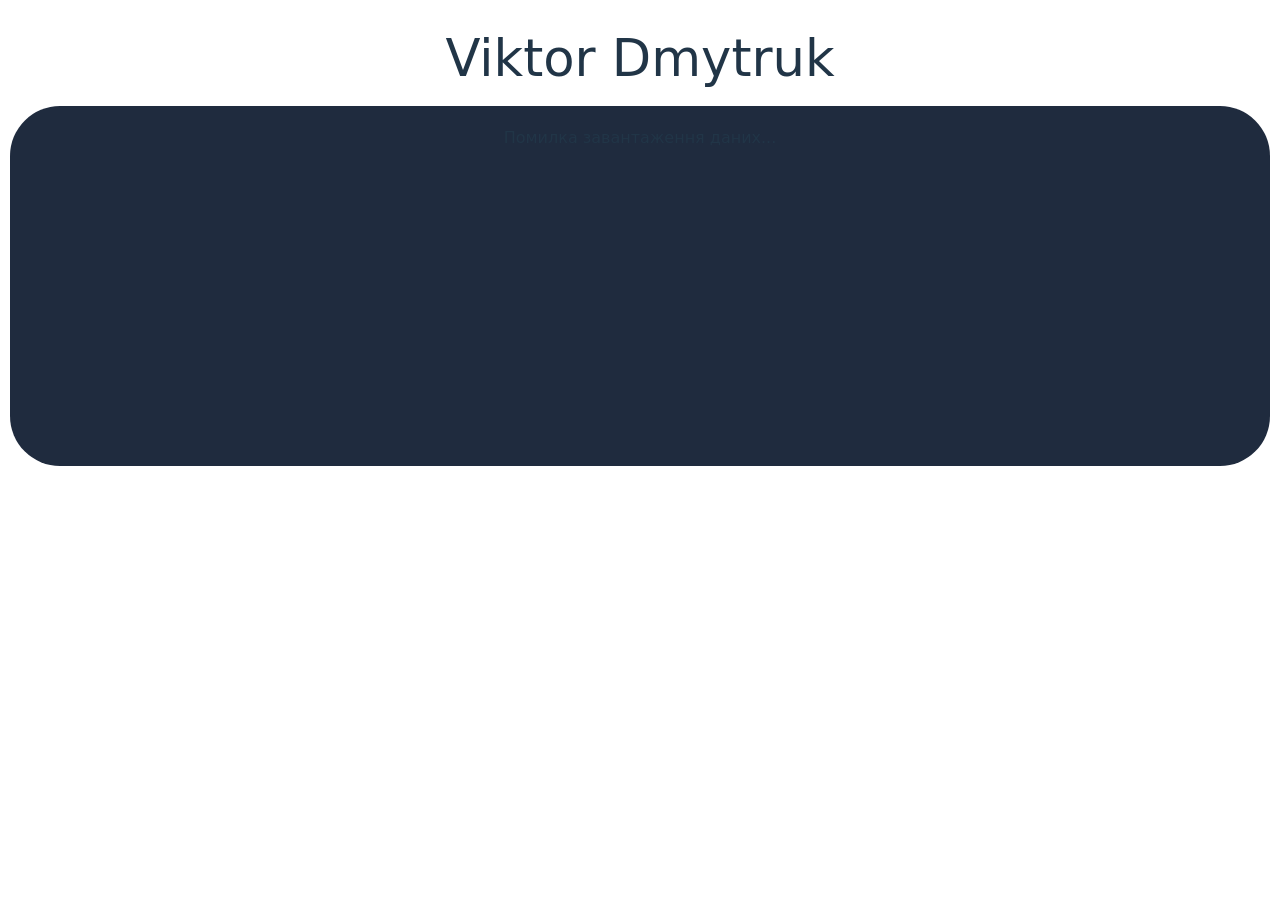
<file: index.html>
<!doctype html>
<html lang="en">
<head>
    <meta charset="UTF-8"/>
    <link rel="icon" type="image/svg+xml" href="/vite.svg"/>
    <meta name="viewport" content="width=device-width, initial-scale=1.0"/>
    <title>Vite App</title>
    <link rel="stylesheet" href="global.css">
</head>
<body>
    <div id="app">
        <h1 class="title">Viktor Dmytruk</h1>
        <div class="products"></div>
    </div>
    <script type="text/javascript" src="main.js"></script>
</body>
</html>
</file>
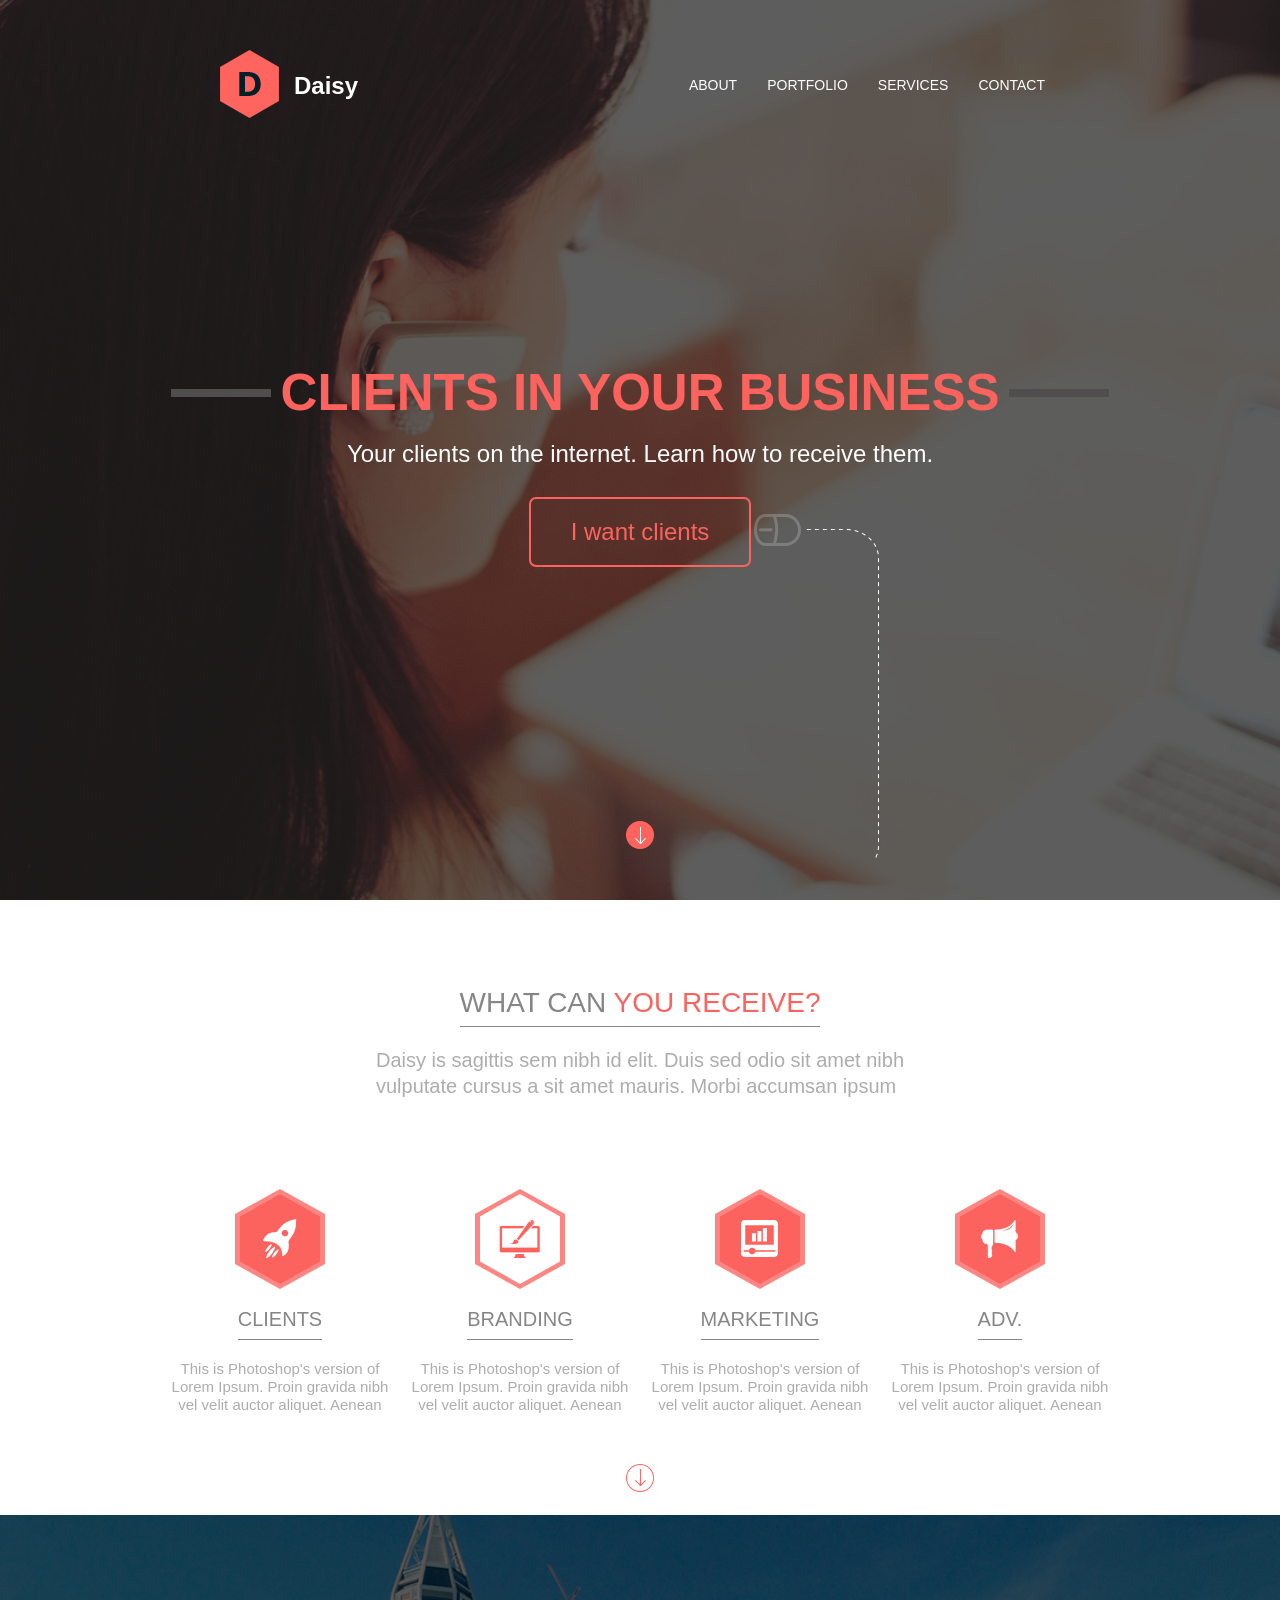
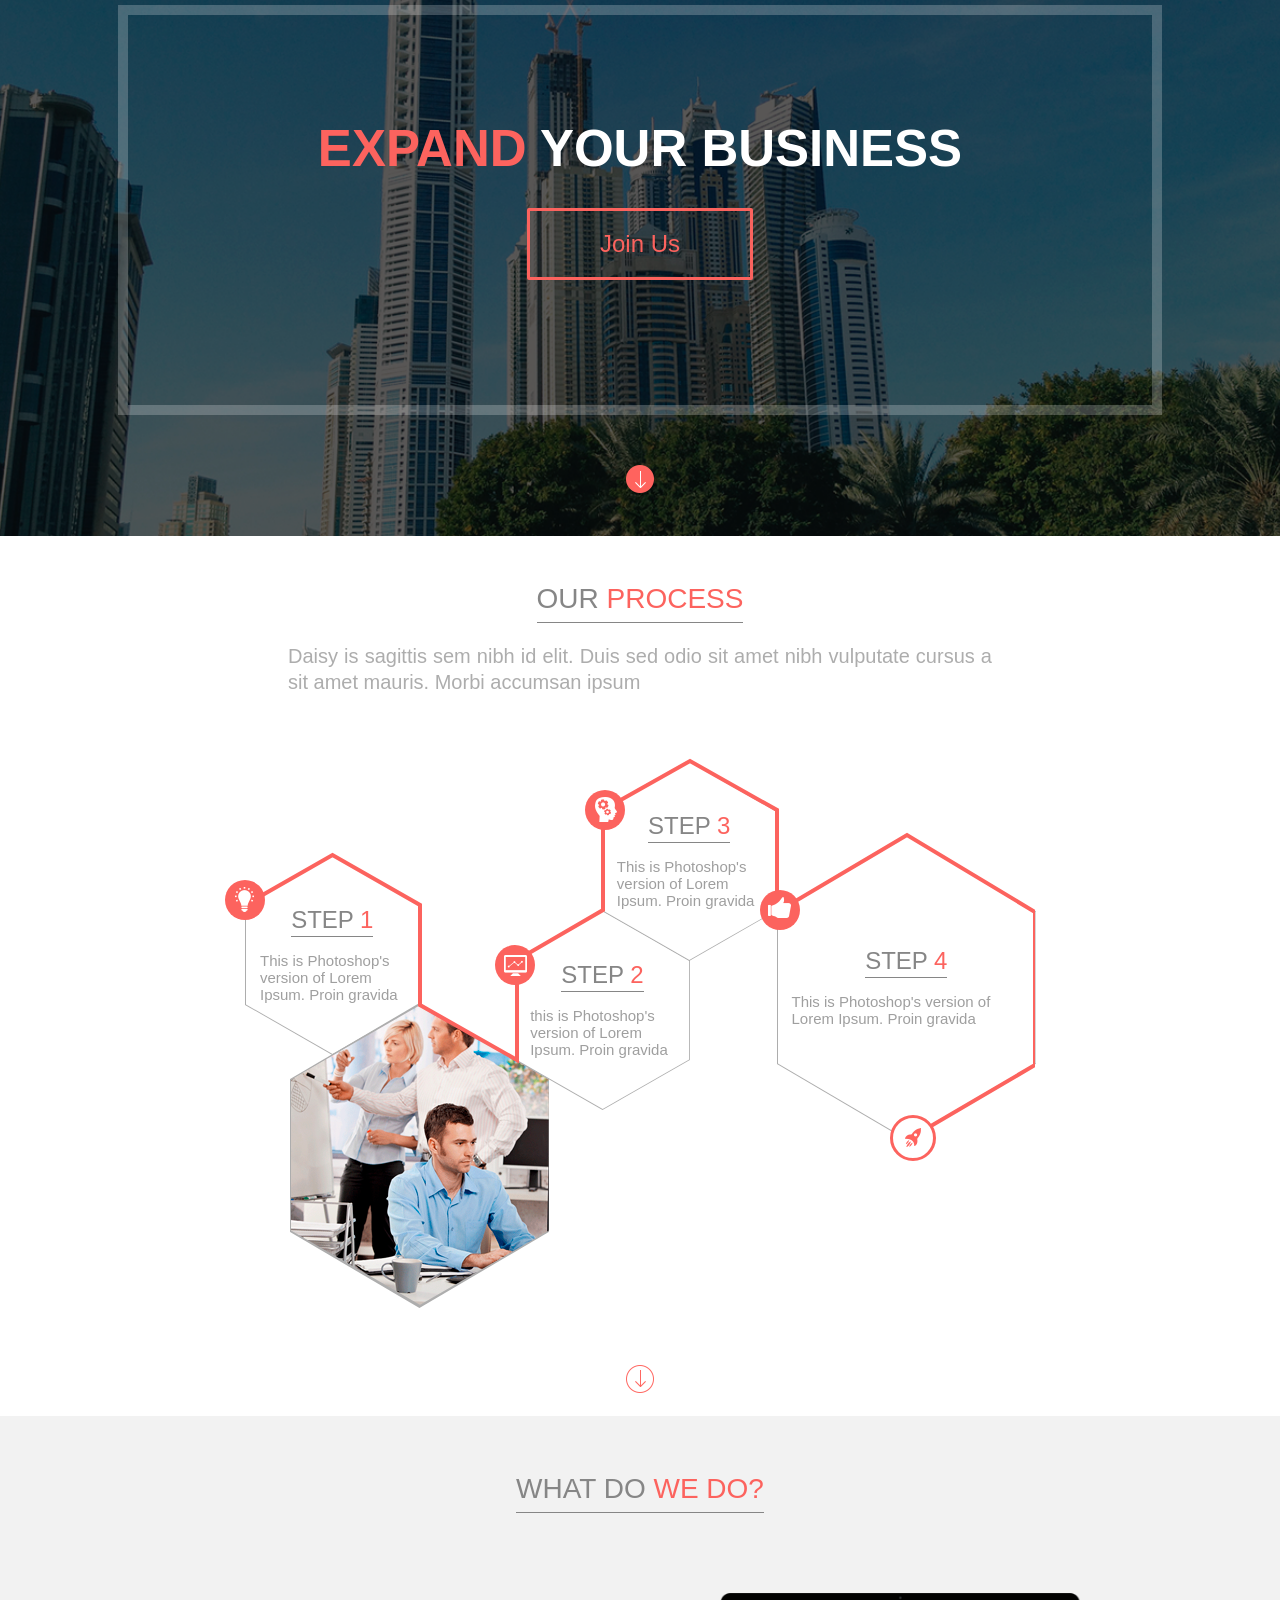
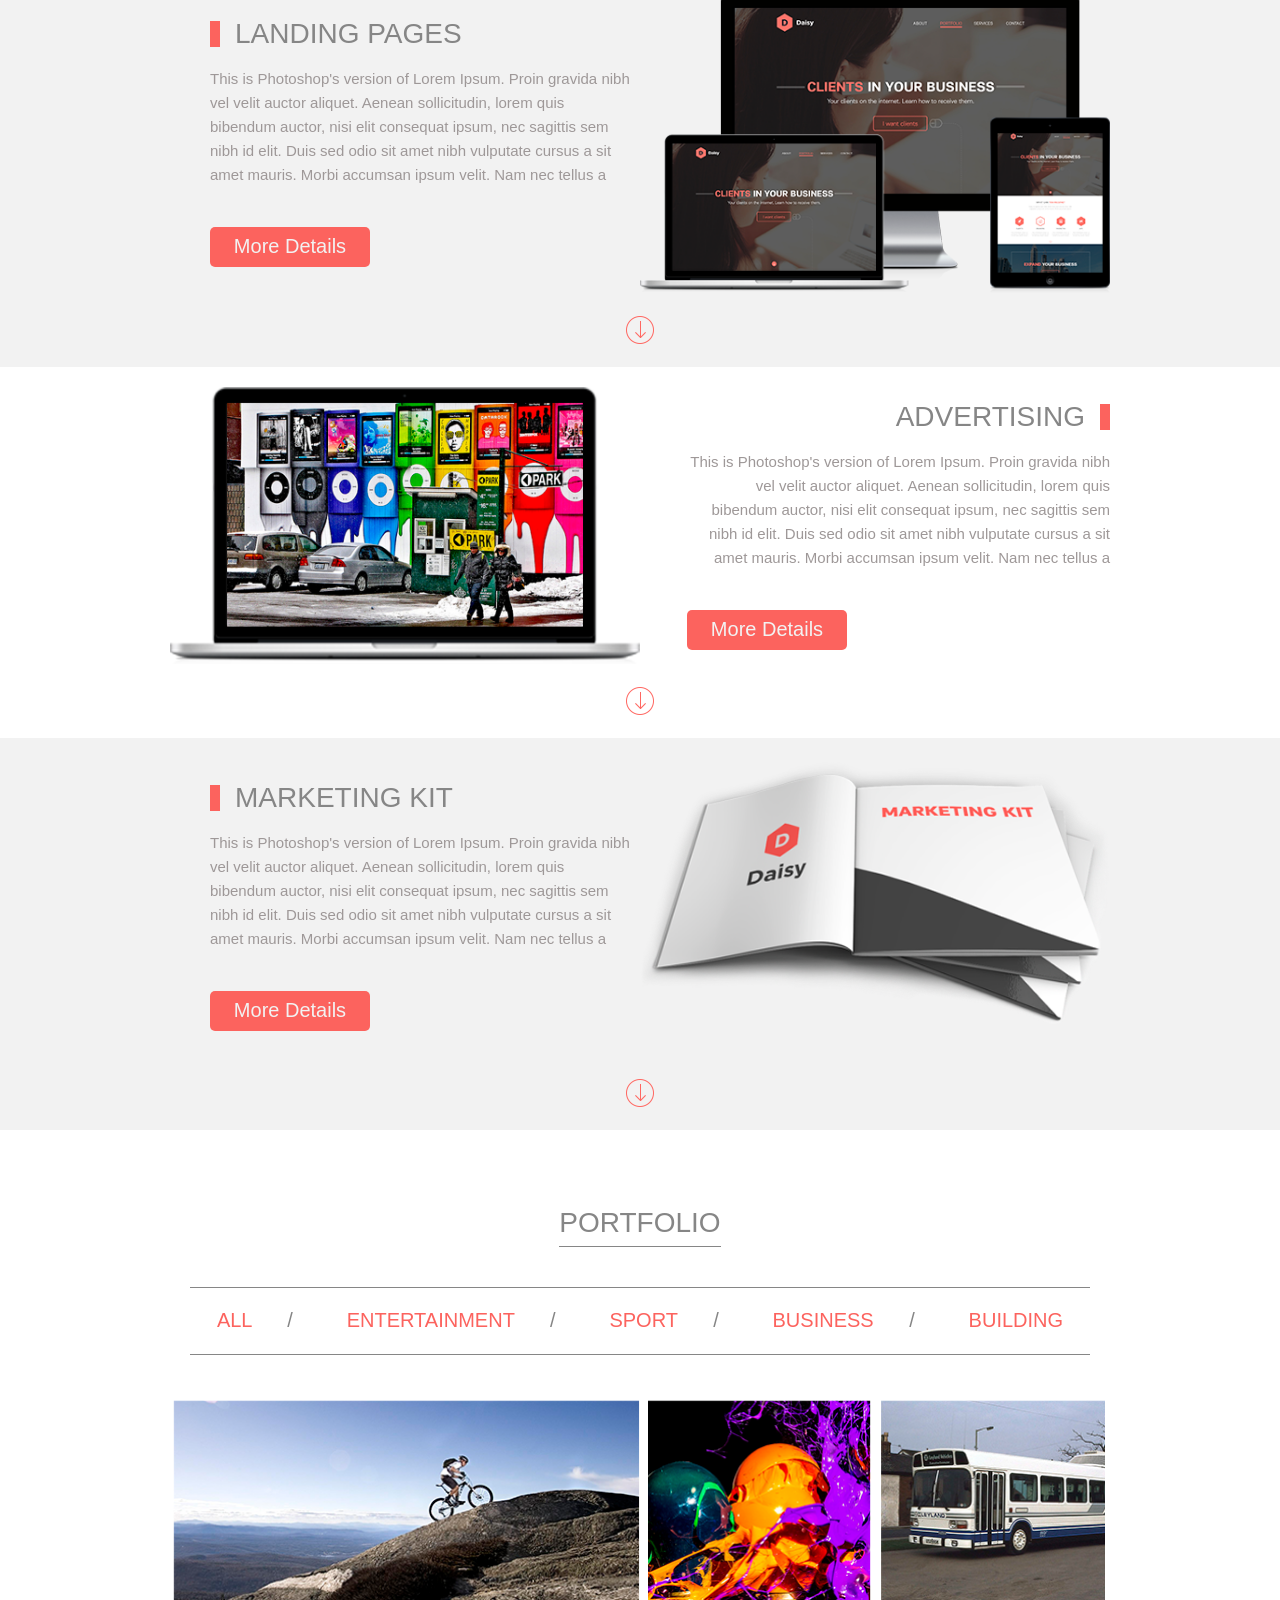
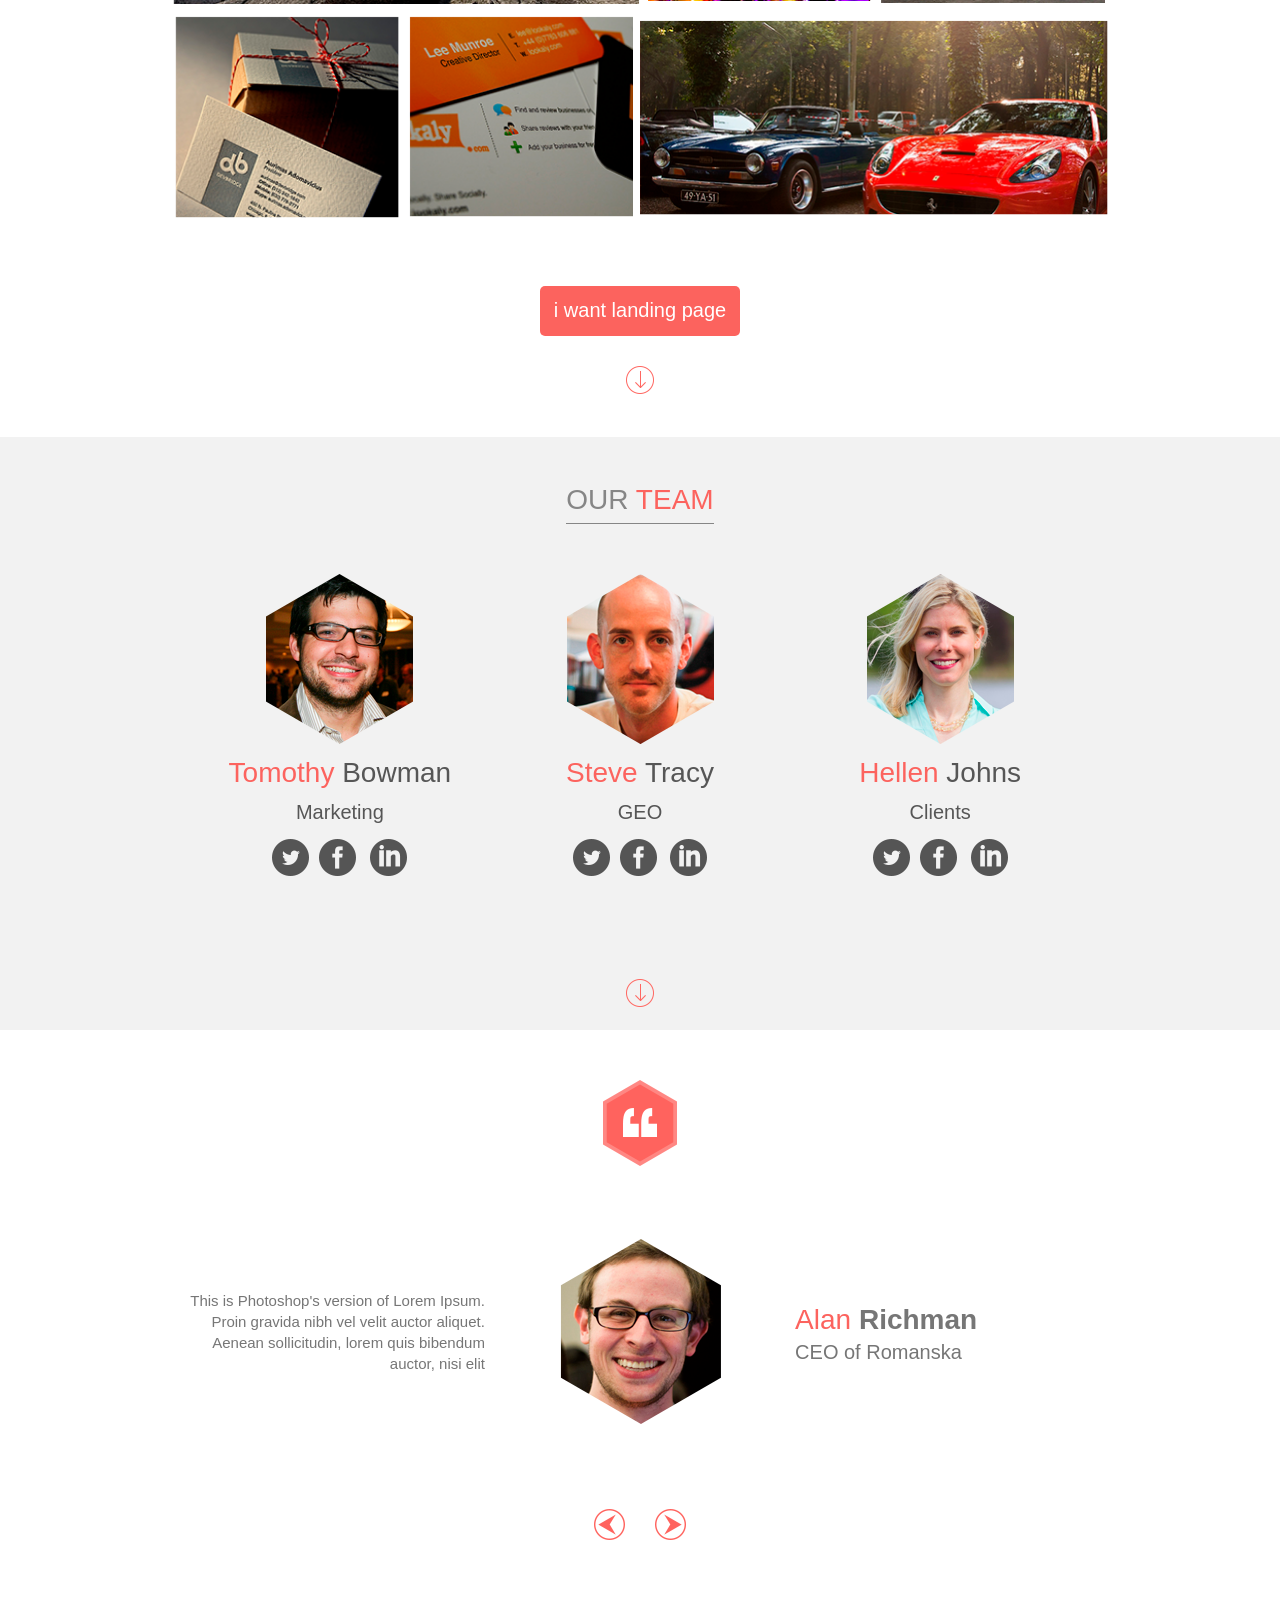
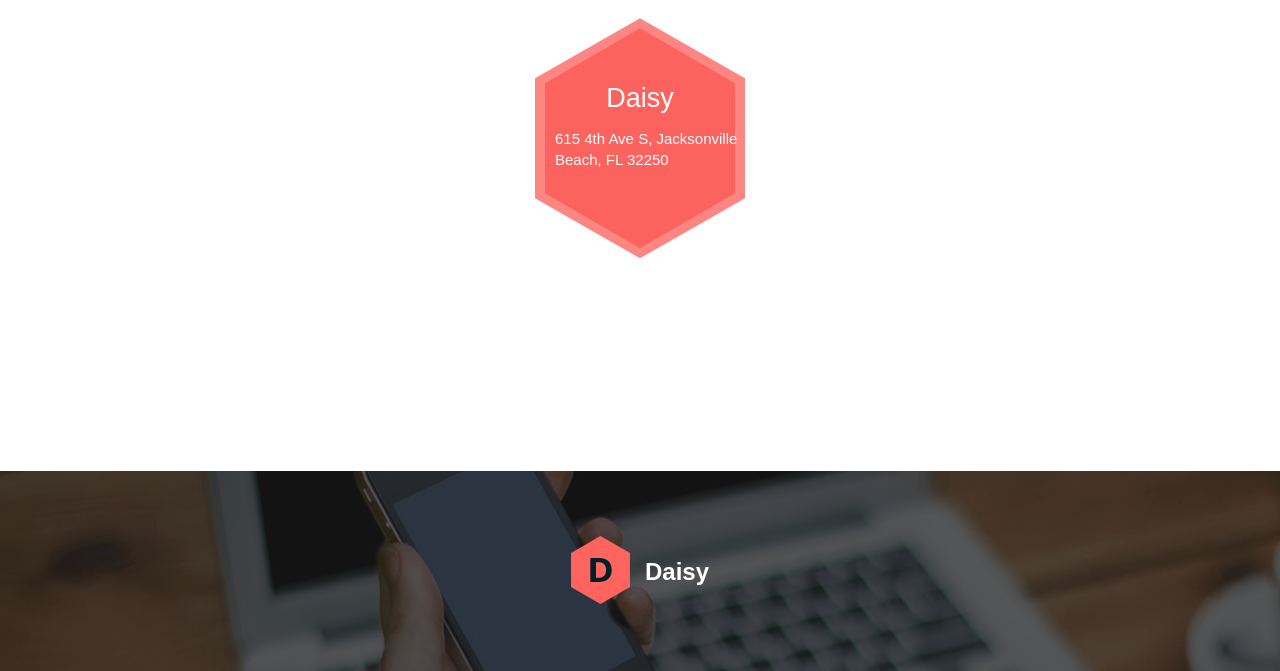
<file: daizy_kkr/index_kkr.html>
<!DOCTYPE html>
<html>

<head>
  <title>Daisy</title>
  <link rel="stylesheet" href="css/style.css">
  <meta charset="UTF-8">
  <meta name="viewport" content="width=device-width, initial-scale=1.0">
  <link rel="shortcut icon" href="img/logo3.png" type="image/x-icon">
</head>

<body>
  <div class="header">
    <div class="header__content">
      <div class="header__menu">
        <div class="header__logo"> <a href="#index.html"> <img src="img/logo3.png" alt=""></a>
          <p>Daisy</p>
        </div>
        <div class="header__nav">
          <ul>
            <li> <a href="#process">about</a></li>
            <li> <a href="#portfolio">portfolio</a></li>
            <li> <a href="#do">services</a></li>
            <li><a href="#map">contact</a></li>
          </ul>
        </div>
      </div>
      <div class="header__head">
        <div class="header__title">
          <h1>clients in your business</h1>
        </div>
        <div class="header__subtitle">
          <h2>Your clients on the internet. Learn how to receive them.</h2>
        </div>
        <div class="header__button">
          <a href="#expand">I want clients</a>
          <div class="mouse">
            <img src="img/Forma1.png" alt="">
            <img src="img/mouse_tail.png" alt="">
          </div>
        </div>
      </div>
    </div>
    <div class="header__slider slider1"><a href="#what"><img src="img/slider.png" alt=""></a></div>
  </div>
  <div class="what" id="what">
    <div class="what__content">
      <div class="what__header head">
        <div class="what__title">
          <p>What can <span>you receive?</span></p>
        </div>
        <div class="what__subtitle">
          <p>
            Daisy is sagittis sem nibh id elit. Duis sed odio
            sit amet nibh vulputate cursus a sit amet mauris. Morbi accumsan ipsum

          </p>
        </div>
      </div>
      <div class="what__body">
        <div class="what__info"> <a href="">
            <div class="six"> <img src="img/Forma3.png" alt=""></div>
          </a>
          <p>clients</p><span>This is Photoshop's version of Lorem Ipsum. Proin gravida nibh vel velit auctor aliquet.
            Aenean </span>
        </div>
        <div class="what__info"> <a href="">
            <div class="seven"><img src="img/Forma4.png" alt=""></div>
          </a>
          <p>branding</p><span>This is Photoshop's version of Lorem Ipsum. Proin gravida nibh vel velit auctor aliquet.
            Aenean </span>
        </div>
        <div class="what__info"> <a href="">
            <div class="six"><img src="img/Forma.png" alt=""></div>
          </a>
          <p>marketing</p><span>This is Photoshop's version of Lorem Ipsum. Proin gravida nibh vel velit auctor aliquet.
            Aenean </span>
        </div>
        <div class="what__info"><a href="">
            <div class="six"><img src="img/Forma2.png" alt=""></div>
          </a>
          <p>adv.</p><span>This is Photoshop's version of Lorem Ipsum. Proin gravida nibh vel velit auctor aliquet.
            Aenean </span>
        </div>
      </div>
      <div class="what__slider slider2"><a href="#expand"><img src="img/slider2.png" alt=""></a></div>
    </div>
  </div>
  <div class="expand" id="expand">
    <div class="expand__body">
      <div class="expand__box">
        <div class="expand__header">
          <p>expand <span>your business</span></p>
          <div class="expand__button"> <a href="">Join Us</a></div>
        </div>
      </div>
      <div class="expand__slider slider1"><a href="#process"><img src="img/slider.png " alt=""></a></div>
    </div>
  </div>
  <div class="process" id="process">
    <div class="process__content">
      <div class="process__header">
        <div class="what__title">
          <p>our <span>process</span></p>
        </div>
        <div class="what__subtitle">
          <p>
            Daisy is sagittis sem nibh id elit. Duis sed odio
            sit amet nibh vulputate cursus a sit amet mauris. Morbi accumsan ipsum
          </p>
        </div>
      </div>
      <div class="process__body">
        <div class="process__hexagons">
          <div class="process__hexagon1 hexagon">
            <h2>step <span>1</span></h2>
            <p>This is Photoshop's version of Lorem Ipsum. Proin gravida </p>
          </div>
          <div class="process__hexagon2 hexagon"></div>
          <div class="process__hexagon3 hexagon">
            <h2>step <span>2</span></h2>
            <p>this is Photoshop's version of Lorem Ipsum. Proin gravida </p>
          </div>
          <div class="process__hexagon4 hexagon">
            <h2>step <span>3</span></h2>
            <p>This is Photoshop's version of Lorem Ipsum. Proin gravida </p>
          </div>
          <div class="process__hexagon5 hexagon">
            <h2>step <span>4</span></h2>
            <p>
              This is Photoshop's version of Lorem Ipsum. Proin gravida

            </p>
          </div>
        </div>
        <div class="process__line">
          <svg>
            <polyline
              points="0,150 87.5,100 175,150 175,250 272,305 272,205 358,155 358,55 445,6 532,55 532,157 662,80 790,157 790,310 662,385">
            </polyline>
          </svg>
        </div>
        <div class="process__img1"> <a href=""> <img src="img/Forma5.png" alt=""></a></div>
        <div class="process__img2"> <a href=""> <img src="img/Forma6.png" alt=""></a></div>
        <div class="process__img3"> <a href=""> <img src="img/Forma7.png" alt=""></a></div>
        <div class="process__img4"> <a href=""> <img src="img/Forma8.png" alt=""></a></div>
        <div class="process__img5"> <a href=""> <img src="img/Forma9.png" alt=""></a></div>
      </div>
    </div>
    <div class="process__slider slider2"><a href="#do"><img src="img/slider2.png" alt=""></a></div>
  </div>
  <div class="do" id="do">
    <div class="do__content">
      <div class="do__slideone">
        <div class="do__header">
          <div class="what__title">
            <p>What do <span>we do? </span></p>
          </div>
        </div>
        <div class="do__body">
          <div class="do__info">
            <p>landing pages</p><span>
              This is Photoshop's version of Lorem Ipsum. Proin gravida nibh vel velit
              auctor aliquet. Aenean sollicitudin, lorem quis bibendum auctor, nisi elit
              consequat ipsum, nec sagittis sem nibh id elit. Duis sed odio sit amet nibh
              vulputate cursus
              a sit amet mauris. Morbi accumsan ipsum velit. Nam nec tellus a </span>
            <div class="do__button"> <a href=""> More Details</a></div>
          </div>
          <div class="do__img"> <img src="img/LargeDevice.png" alt=""></div>
        </div>
        <div class="what__slider slider2"><a href="#do__slidetwo"><img src="img/slider2.png" alt=""></a></div>
      </div>
      <div class="do__slidetwo" id="do__slidetwo">
        <div class="do__body">
          <div class="do__img"><img src="img/Large Devices.png" alt=""></div>
          <div class="do__info">
            <p>advertising</p><span>
              This is Photoshop's version of Lorem Ipsum. Proin gravida nibh vel velit
              auctor aliquet. Aenean sollicitudin, lorem quis bibendum auctor, nisi elit
              consequat ipsum, nec sagittis sem nibh id elit. Duis sed odio sit amet nibh
              vulputate cursus
              a sit amet mauris. Morbi accumsan ipsum velit. Nam nec tellus a </span>
            <div class="do__button"> <a href="">More Details</a></div>
          </div>
        </div>
        <div class="what__slider slider2"><a href="#do__slidethree"><img src="img/slider2.png" alt=""></a></div>
      </div>
      <div class="do__slidethree" id="do__slidethree">
        <div class="do__body">
          <div class="do__info">
            <p>marketing kit</p><span>
              This is Photoshop's version of Lorem Ipsum. Proin gravida nibh vel velit
              auctor aliquet. Aenean sollicitudin, lorem quis bibendum auctor, nisi elit
              consequat ipsum, nec sagittis sem nibh id elit. Duis sed odio sit amet nibh
              vulputate cursus
              a sit amet mauris. Morbi accumsan ipsum velit. Nam nec tellus a </span>
            <div class="do__button"> <a href=""> More Details</a></div>
          </div>
          <div class="do__img"> <img src="img/internal_contentкопия.png" alt=""></div>
        </div>
        <div class="what__slider slider2"><a href="#portfolio"><img src="img/slider2.png" alt=""></a></div>
      </div>
    </div>
  </div>
  <div class="portfolio" id="portfolio">
    <div class="portfolio__body">
      <div class="portfolio__title">
        <h2>portfolio</h2>
      </div>
      <div class="portfolio__menu"> <a href="">all </a><a href="">entertainment </a><a href="">sport </a><a
          href="">business </a><a href="">building</a></div>
      <div class="portfolio__content">
        <div class="portfolio__blocks">
          <div class="portfolio__bigblock"><img src="img/hq-wallpapers_ru_sport_32763_1920x1200.png" alt="">
            <div class="portfolio__blockinfo">
              <p>mountain bikes </p><a href="">+</a>
            </div>
          </div>
          <div class="portfolio__litleblocks">
            <div class="portfolio__litleblock"><img src="img/37ea72c9e05993e56025a9deff6b755f5e970029.png" alt="">
              <div class="portfolio__blockinfo">
                <p>mountain bikes </p><a href="">+</a>
              </div>
            </div>
            <div class="portfolio__litleblock"><img src="img/2747854030_7b301ab11e_z.png" alt="">
              <div class="portfolio__blockinfo">
                <p>mountain bikes </p><a href="">+</a>
              </div>
            </div>
          </div>
        </div>
        <div class="portfolio__blocks">
          <div class="portfolio__litleblocks">
            <div class="portfolio__litleblock"><img src="img/5356504970_a4344fe77d_z.png" alt="">
              <div class="portfolio__blockinfo">
                <p>mountain bikes </p><a href="">+</a>
              </div>
            </div>
            <div class="portfolio__litleblock"><img src="img/3230011162_f362e738bb_z.png" alt="">
              <div class="portfolio__blockinfo">
                <p>mountain bikes </p><a href="">+</a>
              </div>
            </div>
          </div>
          <div class="portfolio__bigblock"><img src="img/497d2a4e0e9c2c242a9d06bd019853f7db0e5fb2.png" alt="">
            <div class="portfolio__blockinfo">
              <p>mountain bikes </p><a href="">+</a>
            </div>
          </div>
        </div>
      </div>
      <div class="portfolio__button"> <a href="">i want landing page </a></div>
    </div>
    <div class="portfolio__slider slider2"><a href="#team"><img src="img/slider2.png" alt=""></a></div>
  </div>
  <div class="team" id="team">
    <div class="team__content">
      <div class="team__header">
        <div class="what__title">
          <p>our<span> team </span></p>
        </div>
      </div>
      <div class="team__body">
        <div class="team__info"> <img src="img/Слой 12.png" alt="">
          <p>Tomothy<span> Bowman</span></p><span>Marketing</span>
          <div class="team__link"> <a href=""><img src="img/Forma 1.png" alt=""></a><a href=""><img
                src="img/Forma 2.png" alt=""></a><a href=""> <img src="img/Forma 3.png" alt=""></a></div>
        </div>
        <div class="team__info"> <img src="img/Слой 11.png" alt="">
          <p>Steve<span> Tracy</span></p><span>GEO</span>
          <div class="team__link"> <a href=""><img src="img/Forma 1.png" alt=""></a><a href=""><img
                src="img/Forma 2.png" alt=""></a><a href=""> <img src="img/Forma 3.png" alt=""></a></div>
        </div>
        <div class="team__info"> <img src="img/Слой 13.png" alt="">
          <p>Hellen<span> Johns</span></p><span>Clients</span>
          <div class="team__link"> <a href=""><img src="img/Forma 1.png" alt=""></a><a href=""><img
                src="img/Forma 2.png" alt=""></a><a href=""> <img src="img/Forma 3.png" alt=""></a></div>
        </div>
      </div>
    </div>
    <div class="portfolio__slider slider2"><a href="#testimonials"><img src="img/slider2.png" alt=""></a></div>
  </div>
  <div class="testimonials" id="testimonials">
    <div class="testimonials__kavuchka"><a> <img src="img/heading.png" alt=""></a></div>
    <div class="testimonials__body">
      <div class="testimonials__text">
        <p>
          This is Photoshop's version of Lorem Ipsum. Proin gravida
          nibh vel velit auctor aliquet.
          Aenean sollicitudin, lorem quis bibendum auctor, nisi elit
        </p>
      </div>
      <div class="testimonials__img"> <img src="img/Слой 14.png" alt=""></div>
      <div class="testimonials__info">
        <p>Alan<span> Richman</span></p><span>CEO of Romanska</span>
      </div>
    </div>
    <div class="testimonials__sliderr"> <a> <img src="img/Фигура 11 копия.png" alt=""></a><a> <img
          src="img/Фигура 11.png" alt=""></a></div>
  </div>
  <div class="map" id="map">
    <div class="map__body">
      <div class="map__hexagon">
        <p>Daisy </p><span>615 4th Ave S, Jacksonville Beach, FL 32250</span>
      </div>
      <div class="map__maps">
        <iframe
          src="https://www.google.com/maps/embed?pb=!1m18!1m12!1m3!1d20980.183424972973!2d24.711917699999997!3d48.9054285!2m3!1f0!2f0!3f0!3m2!1i1024!2i768!4f13.1!3m3!1m2!1s0x4730c146dd31e3d1%3A0xc3ad2929ac452284!2zNDjCsDU0JzM5LjgiTiAyNMKwNDInMTkuNCJF!5e0!3m2!1sru!2sua!4v1613863364439!5m2!1sru!2sua"></iframe>
      </div>
    </div>
  </div>
  <div class="footer">
    <div class="footer__logo"> <a href=""> <img src="img/logo3.png" alt=""></a>
      <p>Daisy</p>
    </div>
  </div>
</body>

</html>
</file>
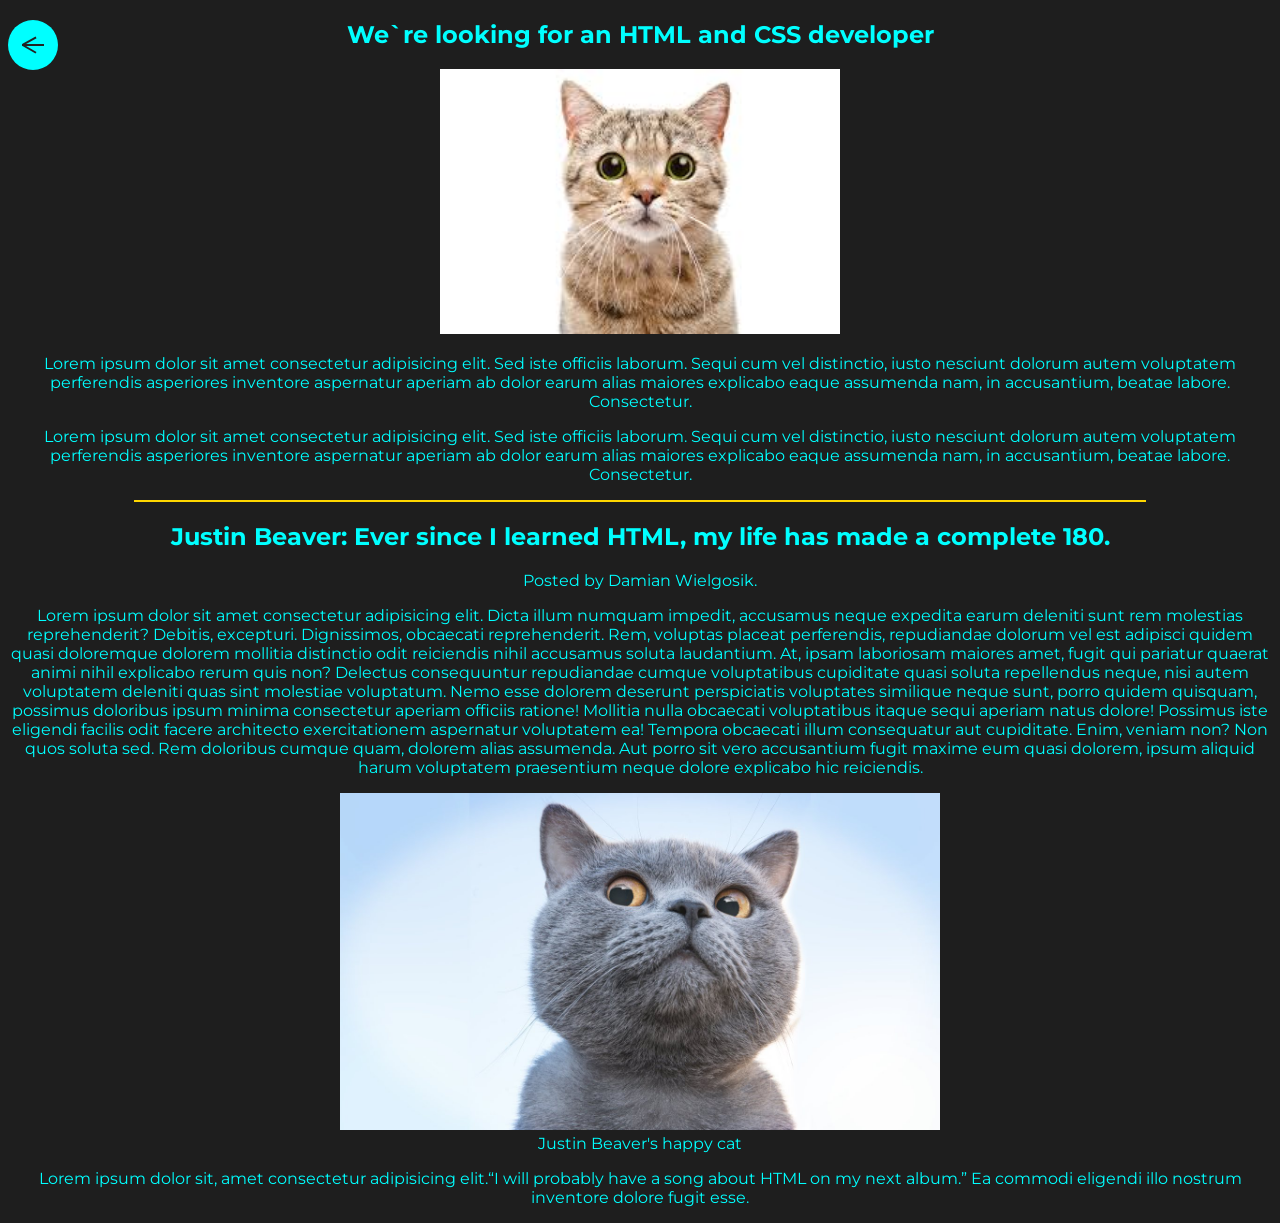
<file: LR_3/LR_3.html>
<!DOCTYPE html>
<html lang="en">

<head>
	<meta charset="UTF-8">
	<meta http-equiv="X-UA-Compatible" content="IE=edge">
	<link href="https://fonts.googleapis.com/css2?family=Montserrat:wght@500&display=swap" rel="stylesheet">
	<meta name="viewport" content="width=device-width, initial-scale=1.0">
	<link rel="stylesheet" href="css/LR_3.css">
	<title>Justin Beaver fascinated by HTML</title>
</head>

<body>
	<div class="btn">
		<a href="../index.html" class="back-btn">
			<span></span></a>
	</div>
	<article>
		<h1>We`re looking for an HTML and CSS developer</h1>
		<img src="image/cat.jfif" alt="" width="400px">
		<p>Lorem ipsum dolor sit amet consectetur adipisicing elit. Sed iste officiis laborum. Sequi cum vel distinctio,
			iusto nesciunt dolorum autem voluptatem perferendis asperiores inventore aspernatur aperiam ab dolor earum
			alias maiores explicabo eaque assumenda nam, in accusantium, beatae labore. Consectetur.</p>
		<p>Lorem ipsum dolor sit amet consectetur adipisicing elit. Sed iste officiis laborum. Sequi cum vel distinctio,
			iusto
			nesciunt dolorum autem voluptatem perferendis asperiores inventore aspernatur aperiam ab dolor earum alias
			maiores
			explicabo eaque assumenda nam, in accusantium, beatae labore. Consectetur.</p>

	</article>
	<hr>
	<article>
		<header>
			<h2>Justin Beaver:
				Ever since I learned HTML, my life
				has made a complete 180.</h2>
			<p>Posted by Damian Wielgosik.</p>
		</header>
		<p>Lorem ipsum dolor sit amet consectetur adipisicing elit. Dicta illum numquam impedit, accusamus neque
			expedita earum deleniti sunt rem molestias reprehenderit? Debitis, excepturi. Dignissimos, obcaecati
			reprehenderit. Rem, voluptas placeat perferendis, repudiandae dolorum vel est adipisci quidem quasi
			doloremque dolorem mollitia distinctio odit reiciendis nihil accusamus soluta laudantium. At, ipsam
			laboriosam maiores amet, fugit qui pariatur quaerat animi nihil explicabo rerum quis non? Delectus
			consequuntur repudiandae cumque voluptatibus cupiditate quasi soluta repellendus neque, nisi autem
			voluptatem deleniti quas sint molestiae voluptatum. Nemo esse dolorem deserunt perspiciatis voluptates
			similique neque sunt, porro quidem quisquam, possimus doloribus ipsum minima consectetur aperiam officiis
			ratione! Mollitia nulla obcaecati voluptatibus itaque sequi aperiam natus dolore! Possimus iste eligendi
			facilis odit facere architecto exercitationem aspernatur voluptatem ea! Tempora obcaecati illum consequatur
			aut cupiditate. Enim, veniam non? Non quos soluta sed. Rem doloribus cumque quam, dolorem alias assumenda.
			Aut porro sit vero accusantium fugit maxime eum quasi dolorem, ipsum aliquid harum voluptatem praesentium
			neque dolore explicabo hic reiciendis.</p>
		<figure>
			<img src="image/Catmurzilka.jpg" alt="Justin Beaver's cat is placeat" width="600px">
			<figcaption>Justin Beaver's happy cat</figcaption>
		</figure>
		<p>Lorem ipsum dolor sit, amet consectetur adipisicing elit.<q>I will probably have a song about HTML
				on my next album.</q> Ea commodi eligendi illo nostrum inventore
			dolore fugit esse.</p>
	</article>

</body>

</html>
</file>
<file: global.css>
html {
    box-sizing: border-box;
    font-size: 16px;
}
*, *:before, *:after {
    box-sizing: inherit;
}
body, h1, h2, h3, h4, h5, h6, p, ol, ul {
    margin: 0;
    padding: 0;
    font-weight: normal;
}
ol, ul {
    list-style: none;
}
img {
    max-width: 100%;
    height: auto;
}
:root {
    /*----------vars------------*/
    --primary-100: #1f3a5f;
    --primary-200: #4d648d;
    --bg-100: #0f1c2e;
    --bg-200: #1f2b3e;
    --bg-300: #374357;
    --accent: #3d5a80;
    --text-100: #a3aab6;
    --text-200: #fff;
    /*--------------------------*/
    font-family: Inter, system-ui, Avenir, Helvetica, Arial, sans-serif;
    line-height: 1.5;
    font-weight: 400;
    color: var(--text-200);
    background-color: #0f1c2e;
    font-synthesis: none;
    text-rendering: optimizeLegibility;
    -webkit-font-smoothing: antialiased;
    -moz-osx-font-smoothing: grayscale;
}
body {
    /*margin: 0;
    */
    /*display: flex;
    */
    /*justify-content: center;
    */
    /*min-width: 320px;
    */
    /*min-height: 100vh;
    */
}
#app {
    max-width: 1280px;
    margin: 0 auto;
    padding: 10px;
}
.title {
    font-size: 3.2em;
    line-height: 1.1;
    padding: 20px 10px;
    text-align: center;
}
.hidden {
    display: none;
}
.loader {
    display: none;
    border: 4px solid #f3f3f3;
    /* Світлий колір для лоадера */
    border-top: 4px solid #3498db;
    /* Живий колір для лоадера */
    border-radius: 50%;
    width: 50px;
    height: 50px;
    animation: spin 1s linear infinite;
    /* Анімація обертання */
}
@keyframes spin {
    0% {
        transform: rotate(0deg);
    }
    100% {
        transform: rotate(360deg);
    }
}
a {
    font-weight: 500;
    color: #646cff;
    text-decoration: inherit;
}
a:hover {
    color: #535bf2;
}
.products {
    display: flex;
    justify-content: center;
    background-color: var(--bg-200);
    padding: 20px;
    border-radius: 50px;
    margin: 0 auto;
    min-height: 40vh;
    flex-wrap: wrap;
    gap: 20px;
}
@media screen and (max-width: 1100px) {
    .products {
        border-radius: 20px;
    }
}
@media screen and (max-width: 475px) {
    .products {
        padding: 10px;
    }
}
.product__card {
    position: relative;
    display: flex;
    flex-direction: column;
    padding: 15px;
    max-width: 300px;
    min-height: 400px;
    width: 100%;
    border: 2px solid var(--bg-300);
    border-radius: 15px;
    background-color: var(--bg-100);
    transition: border 0.2s ease-in-out;
}
@media (hover: hover) {
    .product__card:hover {
        border: 2px solid var(--primary-200);
    }
}
.product__card:active {
    border: 2px solid var(--primary-200);
}
.product__like {
    position: absolute;
    top: 10px;
    right: 10px;
    display: flex;
    overflow: hidden;
    justify-content: center;
    align-items: center;
    height: 40px;
    width: 40px;
    border-radius: 10px;
    background-color: var(--primary-100);
    border: 2px solid var(--primary-200);
    transition: background-color, border 0.2s ease-in-out;
}
.product__like:hover {
    background-color: var(--accent);
    border: 2px solid yellow;
}
.product__like svg {
    transition: fill 0.2s ease-in-out;
    fill: white;
}
.product__like.liked {
    background-color: var(--primary-200);
    border: 2px solid yellow;
}
.product__like.liked svg {
    fill: yellow;
}
.product__img {
    height: 260px;
    object-fit: cover;
    object-position: center;
}
.product__title {
    font-size: 20px;
    font-weight: 600;
    margin: 0;
    margin-bottom: 6px;
}
.product__desc {
    margin: 0;
    white-space: nowrap;
    overflow: hidden;
    text-overflow: ellipsis;
    font-size: 16px;
    color: var(--text-100);
}
.product__desc_container {
    position: relative;
    min-height: 70px;
    padding-bottom: 20px;
    margin-bottom: auto;
}
.product__desc.expanded {
    position: absolute;
    top: 0;
    left: 0;
    padding: 10px;
    background-color: var(--bg-200);
    border-radius: 15px;
    border: 1px solid var(--bg-300);
    text-align: left;
    white-space: normal;
}
.product__desc_more {
    display: block;
    width: fit-content;
    margin-left: auto;
    color: var(--text-200);
    font-weight: 500;
    font-family: inherit;
    cursor: pointer;
    transition: border-color 0.25s;
}
.product__desc_more button:hover {
    border-color: #646cff;
}
.product__desc_more button:focus, .product__desc_more button:focus-visible {
    outline: 4px auto -webkit-focus-ring-color;
}
.product__category {
    padding: 8px 15px;
    background-color: var(--bg-200);
    border: 1px solid var(--bg-300);
    border-radius: 20px;
    width: fit-content;
    margin-bottom: 20px;
}
.product__footer {
    display: flex;
    justify-content: space-between;
}
.product__price {
    font-size: 18px;
    font-weight: 600;
}
.product__price_title {
    font-size: 14px;
    color: var(--text-100);
}
.product__add {
    padding: 8px 15px;
    border-radius: 20px;
    background-color: var(--primary-100);
    color: white;
    border: 1px solid var(--primary-200);
    cursor: pointer;
    transition: background-color 0.2s ease-in-out;
    outline: none;
}
@media (hover: hover) {
    .product__add:hover {
        background-color: var(--primary-200);
    }
}
.product__add:active {
    background-color: var(--primary-200);
}
.card {
    padding: 2em;
}
.read-the-docs {
    color: #888;
}
@media (prefers-color-scheme: light) {
    :root {
        color: #213547;
        background-color: #fff;
    }
    a:hover {
        color: #747bff;
    }
    button {
        background-color: #f9f9f9;
    }
}
</file>
<file: daizy_kkr/css/style.css>
@charset "UTF-8";

html {
  scroll-behavior: smooth;
}


.header {
  background: url(../img/17.png) 50% 50%/cover no-repeat;
  width     : 100%;
  height    : 100vh;
  position  : relative;
  top       : 0;
}

.header__content {
  max-width: 940px;
  margin   : 0 auto;
}

.header__menu {
  padding        : 0 50px;
  padding-top    : 50px;
  display        : flex;
  justify-content: space-between;
  align-items    : center;
}

.header__logo {
  outline    : none;
  display    : flex;
  align-items: center;
}

.header__logo p {
  padding-left: 15px;
  font-size   : 24px;
  color       : white;
  font-weight : bold;
  line-height : 0.65;
  text-align  : center;
}

.header__nav ul {
  display: flex;
}

.header__nav ul li {
  padding  : 0 15px;
  font-size: 16px;
}

.header__nav ul li a {
  color         : white;
  text-transform: uppercase;
  line-height   : 2.25;
  padding-bottom: 5px;
}

.header__nav ul li a:hover {
  color        : #fc635e;
  border-bottom: 4px solid #fc635e;
  transition   : 0.2s ease;
}

.header__head {
  width          : 100%;
  height         : 100vh;
  color          : #fff;
  display        : flex;
  justify-content: center;
  align-items    : center;
  flex-direction : column;
  margin-top     : -100px;
}

.header__title {
  padding-bottom: 30px;
}

.header__title h1 {
  position      : relative;
  font-size     : 51px;
  color         : #fc635e;
  font-weight   : bold;
  text-transform: uppercase;
  line-height   : 0.706;
  display       : flex;
  align-items   : center;
}

.header__title h1::before {
  content   : "";
  width     : 100px;
  height    : 8px;
  background: #4f4d4d;
  position  : absolute;
  left      : -110px;
}

.header__title h1::after {
  content   : "";
  width     : 100px;
  height    : 8px;
  background: #4f4d4d;
  position  : absolute;
  right     : -110px;
}

.header__subtitle h2 {
  font-size  : 24px;
  color      : white;
  line-height: 1.083;
  text-align : center;
}

.header__button {
  margin         : 30px 0 0 0px;
  display        : flex;
  justify-content: center;
  align-items    : center;
  position       : relative;
}

.mouse {
  position: absolute;
  right   : -50px;

}

.header__button img:nth-child(2) {
  margin-top: 15px;
  position  : absolute;
}

.header__button a {
  font-size    : 24px;
  color        : #fc635e;
  line-height  : 1.083;
  text-align   : center;
  border       : 2px solid #fc635e;
  padding      : 20px 40px;
  border-radius: 7px;
}

.header__button a:hover {
  background: rgba(255, 255, 255, 0.149);
  transition: 1s ease;
}

.header__button img {
  margin-left: 5px;
}

.header__button img::after {
  content : "";
  position: absolute;
}

@media (max-width: 990px) {
  .header__head h1 {
    font-size: 30px;
  }

  .header__head h2 {
    font-size: 14px;
  }

  .header__head a {
    font-size: 14px;
  }
}

@media (max-width: 670px) {
  .header__button img:nth-child(2) {
    width : 90%;
    height: 1110%;
  }

  .header__menu {
    padding-top: 15px;
  }

  .header__logo {
    margin: 0 auto;
  }

  .header__logo p {
    display: none;
  }

  .header__nav {
    display: none;
  }

  .header__head {
    padding-top: 15px;
  }

  .header__head h1 {
    font-size: 20px;
  }

  .header__head h1::after {
    display: none;
  }

  .header__head h1::before {
    display: none;
  }

  .header__head h2 {
    font-size: 10px;
  }

  .header__head a {
    padding  : 10px 20px;
    font-size: 10px;
  }

  .header__button {
    margin-top: 15px;
  }

  .header .slider1 {
    bottom: 50px;
  }
}

* {
  margin     : 0;
  padding    : 0;
  font-weight: normal;
  font-size  : 14px;
  font-family: -apple-system, BlinkMacSystemFont, "Segoe UI", Roboto, Oxygen, Ubuntu, Cantarell, "Open Sans", "Helvetica Neue", sans-serif;
}

* li {
  list-style-type: none;
}

* a {
  color          : #000;
  font-style     : normal;
  text-decoration: none;
}

.slider1 {
  position       : relative;
  bottom         : 100px;
  display        : flex;
  justify-content: center;
  align-items    : center;
  margin         : 0 auto;
}

.slider2 {
  display        : flex;
  justify-content: center;
  padding-bottom : 20px;
}

.what__content {
  max-width: 960px;
  margin   : 0 auto;
}

.what__header {
  margin: 90px 0;
}

.what__title {
  display        : flex;
  justify-content: center;
}

.what__title p {
  padding-bottom: 10px;
  display       : inline;
  border-bottom : 1px solid #868686;
  font-size     : 28px;
  color         : #868686;
  text-transform: uppercase;
  line-height   : 0.928;
  text-align    : center;
}

.what__title span {
  font-size     : 28px;
  color         : #fc635e;
  text-transform: uppercase;
  line-height   : 0.928;
  text-align    : center;
}

.what__subtitle {
  display        : flex;
  justify-content: center;
  margin-top     : 20px;
}

.what__subtitle p {
  font-size  : 20px;
  color      : #adadad;
  line-height: 1.3;
  text-align : justify;
  width      : 55%;
}

.what__body {
  display        : flex;
  justify-content: space-around;
}

.what__info {
  display        : flex;
  justify-content: center;
  flex-direction : column;
  text-align     : center;
  align-items    : center;
  width          : 23%;
}

.what__info a .six {
  width            : 90px;
  height           : 100px;
  background-color : #fe8682;
  -webkit-clip-path: polygon(50% 0, 100% 25%, 100% 75%, 50% 100%, 0 75%, 0 25%);
  clip-path        : polygon(50% 0, 100% 25%, 100% 75%, 50% 100%, 0 75%, 0 25%);
  position         : relative;
  z-index          : -100;
  display          : flex;
  justify-content  : center;
  align-items      : center;
}

.what__info a .six::before {
  content          : "";
  width            : 80px;
  height           : 90px;
  -webkit-clip-path: polygon(50% 0, 100% 25%, 100% 75%, 50% 100%, 0 75%, 0 25%);
  clip-path        : polygon(50% 0, 100% 25%, 100% 75%, 50% 100%, 0 75%, 0 25%);
  background       : #fc635e;
  display          : block;
  position         : absolute;
  top              : 5px;
  left             : 5px;
  z-index          : -100;
}

.what__info a .seven {
  display          : flex;
  justify-content  : center;
  align-items      : center;
  width            : 90px;
  height           : 100px;
  background-color : #fe8682;
  -webkit-clip-path: polygon(50% 0, 100% 25%, 100% 75%, 50% 100%, 0 75%, 0 25%);
  clip-path        : polygon(50% 0, 100% 25%, 100% 75%, 50% 100%, 0 75%, 0 25%);
  position         : relative;
  z-index          : -100;
}

.what__info a .seven::before {
  content          : "";
  width            : 80px;
  height           : 90px;
  -webkit-clip-path: polygon(50% 0, 100% 25%, 100% 75%, 50% 100%, 0 75%, 0 25%);
  clip-path        : polygon(50% 0, 100% 25%, 100% 75%, 50% 100%, 0 75%, 0 25%);
  background       : #ffffff;
  display          : block;
  position         : absolute;
  top              : 5px;
  left             : 5px;
  z-index          : -100;
}

.what__info p {
  padding       : 20px 0 10px 0;
  font-size     : 20px;
  color         : #868686;
  text-transform: uppercase;
  line-height   : 1;
  text-align    : center;
  border-bottom : 1px solid #868686;
}

.what__info span {
  font-size  : 15px;
  color      : #adadad;
  line-height: 1.2;
  text-align : center;
  margin     : 20px 0 50px 0;
}

@media (max-width: 700px) {
  .what__header {
    margin: 50px 0;
  }

  .what__title p {
    font-size: 24px;
  }

  .what__title span {
    font-size: 24px;
  }

  .what__subtitle p {
    width: 70%;
  }

  .what__body {
    flex-direction : column;
    justify-content: center;
    align-items    : center;
  }

  .what__info {
    width: 70%;
  }

  .what__info a .six {
    width : 180px;
    height: 200px;
  }

  .what__info a .six::before {
    width : 160px;
    height: 180px;
    top   : 10px;
    left  : 10px;
  }

  .what__info a .seven {
    width : 180px;
    height: 200px;
  }

  .what__info a .seven::before {
    width : 160px;
    height: 180px;
    top   : 10px;
    left  : 10px;
  }
}

.expand__body {
  background: url(../img/bg18.png) 50% 50%/cover no-repeat;
  padding   : 90px 0;
}

.expand__box {
  margin         : 0 auto;
  width          : 80%;
  height         : 390px;
  border         : 10px solid #ffffff39;
  display        : flex;
  justify-content: center;
  align-items    : center;
}

.expand__header p {
  font-size     : 51px;
  color         : #fc635e;
  font-weight   : bold;
  text-transform: uppercase;
  line-height   : 0.353;
  text-align    : center;
}

.expand__header p span {
  font-size     : 51px;
  color         : white;
  font-weight   : bold;
  text-transform: uppercase;
  line-height   : 0.353;
  text-align    : center;
}

.expand__button {
  display        : flex;
  justify-content: center;
  margin         : 50px 0 0 0;
}

.expand__button a {
  font-size    : 24px;
  color        : #fc635e;
  line-height  : 1.083;
  text-align   : center;
  padding      : 20px 70px;
  border       : 3px solid #fc635e;
  border-radius: 2px;
}

.expand__button a:hover {
  background: rgba(255, 255, 255, 0.183);
  transition: 0.4s ease;
}

.expand__slider {
  bottom: -50px;
}

@media (max-width: 840px) {
  .expand__box {
    height: 300px;
  }

  .expand__header p {
    font-size: 20px;
  }

  .expand__header p span {
    font-size: 20px;
  }
}

.process .hexagon {
  display       : flex;
  flex-direction: column;
}

.process .hexagon h2 {
  font-size     : 24px;
  color         : #868686;
  text-transform: uppercase;
  line-height   : 1.083;
  text-align    : center;
  padding-bottom: 3px;
  border-bottom : 1px solid #868686;
}

.process .hexagon h2 span {
  color    : #fc635e;
  font-size: 24px;
}

.process .hexagon p {
  padding    : 15px 15px 0 15px;
  font-size  : 15px;
  color      : #9f9f9f;
  line-height: 1.133;
  text-align : left;
}

.process__body {
  position: relative;
  margin  : 0 auto;
  width   : 790px;
}

.process__header {
  margin: 50px 0 60px 0;
}

.process__line {
  position: absolute;
  top     : 0;
  margin  : 0 auto;
  height  : 560px;
  width   : 790px;
}

.process__line svg {
  height      : 560px;
  width       : 790px;
  fill        : none;
  stroke      : #fc635e;
  stroke-width: 4px;
}

.process__hexagons {
  width   : 790px;
  display : flex;
  height  : 560px;
  margin  : 50px auto;
  position: relative;
}

.hexagon {
  position         : absolute;
  -webkit-clip-path: polygon(50% 0, 100% 25%, 100% 75%, 50% 100%, 0 75%, 0 25%);
  clip-path        : polygon(50% 0, 100% 25%, 100% 75%, 50% 100%, 0 75%, 0 25%);
  background-color : #adadad;
  position         : relative;
  z-index          : -100;
  display          : flex;
  justify-content  : center;
  align-items      : center;
}

.hexagon::before {
  content          : "";
  -webkit-clip-path: polygon(50% 0, 100% 25%, 100% 75%, 50% 100%, 0 75%, 0 25%);
  clip-path        : polygon(50% 0, 100% 25%, 100% 75%, 50% 100%, 0 75%, 0 25%);
  background       : #ffffff;
  display          : block;
  position         : absolute;
  top              : 1px;
  left             : 1px;
  z-index          : -100;
}

.process__hexagon1 {
  margin-right: -80px;
  top         : 100px;
  width       : 175px;
  height      : 200px;

}

.process__hexagon1::before {
  width : 173px;
  height: 198px;
}

.process__hexagon2 {

  top         : 248px;
  margin-right: -40px;
  margin-left : -50px;
  width       : 260px;
  height      : 305px;
}

.process__hexagon2::before {
  width     : 258px;
  height    : 303px;
  background: url(../img/Слой4.png) center no-repeat;
}

.process__hexagon3 {
  top         : 155px;
  margin-left : 6px;
  margin-right: -50px;
  width       : 175px;
  height      : 200px;
}

.process__hexagon3::before {
  width : 173px;
  height: 198px;
}

.process__hexagon4 {
  top        : 6px;
  width      : 175px;
  margin-left: -38px;
  height     : 200px;
}

.process__hexagon4::before {
  width     : 173px;
  height    : 198px;
  background: #ffffff;
}

.process__hexagon5 {
  top         : 80px;
  margin-right: -1px;
  width       : 260px;
  height      : 305px;
}

.process__hexagon5::before {
  width : 258px;
  height: 303px;
}

.process__img1 {
  position     : absolute;
  top          : 125px;
  left         : -20px;
  width        : 40px;
  height       : 40px;
  background   : #fc635e;
  border-radius: 50%;
}

.process__img1 a {
  width : 100%;
  height: 100%;
}

.process__img1 a img {
  padding: 7px 0 0 10px;
}

.process__img1:hover {
  transform : scale(1.3);
  transition: 0.2s ease;
}

.process__img2 {
  position     : absolute;
  top          : 190px;
  left         : 250px;
  width        : 40px;
  height       : 40px;
  background   : #fc635e;
  border-radius: 50%;
}

.process__img2 a {
  width : 100%;
  height: 100%;
}

.process__img2 a img {
  padding: 10px 0 0 9px;
}

.process__img2:hover {
  transform : scale(1.3);
  transition: 0.2s ease;
}

.process__img3 {
  position     : absolute;
  top          : 35px;
  left         : 340px;
  width        : 40px;
  height       : 40px;
  background   : #fc635e;
  border-radius: 50%;
}

.process__img3 a {
  width : 100%;
  height: 100%;
}

.process__img3 a img {
  padding: 7px 0 0 10px;
}

.process__img3:hover {
  transform : scale(1.3);
  transition: 0.2s ease;
}

.process__img4 {
  position     : absolute;
  top          : 135px;
  left         : 515px;
  width        : 40px;
  height       : 40px;
  background   : #fc635e;
  border-radius: 50%;
}

.process__img4 a {
  width : 100%;
  height: 100%;
}

.process__img4 a img {
  padding: 7px 0 0 8px;
}

.process__img4:hover {
  transform : scale(1.3);
  transition: 0.2s ease;
}

.process__img5 {
  position     : absolute;
  top          : 360px;
  left         : 645px;
  width        : 40px;
  height       : 40px;
  background   : #ffffff;
  border       : 3px solid #fc635e;
  border-radius: 50%;
}

.process__img5 a {
  width : 100%;
  height: 100%;
}

.process__img5 a img {
  padding: 10px 0 0 12px;
}

.process__img5:hover {
  transform : scale(1.3);
  transition: 0.2s ease;
}

@media (max-width: 980px) {
  .process__body {
    max-width: 300px;
  }

  .process__line {
    display: none;
  }

  .process__img1 {
    left: 15px;
    top : 30px;
  }

  .process__img1::after {
    content   : "";
    position  : absolute;
    left      : 18px;
    width     : 1px;
    height    : 220px;
    background: #fc635e;
    border    : 1px solid #fc635e;
    z-index   : -100;
  }

  .process__img1:hover {
    transform: none;
  }

  .process__img2 {
    left: 15px;
    top : 230px;
  }

  .process__img2::after {
    content   : "";
    position  : absolute;
    left      : 18px;
    width     : 1px;
    height    : 222px;
    background: #fc635e;
    border    : 1px solid #fc635e;
    z-index   : -100;
  }

  .process__img2:hover {
    transform: none;
  }

  .process__img3 {
    left: 15px;
    top : 430px;
  }

  .process__img3::after {
    content   : "";
    position  : absolute;
    left      : 18px;
    width     : 1px;
    height    : 220px;
    background: #fc635e;
    border    : 1px solid #fc635e;
    z-index   : -100;
  }

  .process__img3:hover {
    transform: none;
  }

  .process__img4 {
    left: 15px;
    top : 630px;
  }

  .process__img4::after {
    content   : "";
    position  : absolute;
    left      : 18px;
    width     : 1px;
    height    : 220px;
    background: #fc635e;
    border    : 1px solid #fc635e;
    z-index   : -100;
  }

  .process__img4:hover {
    transform: none;
  }

  .process__img5 {
    left: 12px;
    top : 830px;
  }

  .process__hexagons {
    max-width      : 280px;
    flex-direction : column;
    justify-content: center;
    align-items    : center;
    margin         : 0 0 0 20px;
  }

  .process__hexagon1 {
    margin: 0 0 0px 0;
    top   : 0;
  }

  .process__hexagon2 {
    margin: 0 0 -150px 0;
    top   : 0;
    width : 175px;
    height: 200px;
  }

  .process__hexagon2::before {
    width : 173px;
    height: 198px;
  }

  .process__hexagon3 {
    margin: 150px 0 -180px 0;
    top   : 0;
  }

  .process__hexagon4 {
    margin: 180px 0 -350px 0;
    top   : 0;
  }

  .process__hexagon5 {
    margin: 350px 0 -440px 0;
    top   : 0;
    width : 175px;
    height: 200px;
  }

  .process__hexagon5::before {
    width : 173px;
    height: 198px;
  }

  .process__slider {
    margin-top: 500px;
  }
}

.do__header {
  padding: 60px 0;
}

.do__slideone {
  background: #f2f2f2;
}

.do__body {
  display        : flex;
  justify-content: space-between;
  align-items    : center;
  max-width      : 940px;
  margin         : 0 auto;
  padding        : 20px 40px;
}

.do__info {
  max-width  : 45%;
  margin-left: 40px;
}

.do__info p {
  font-size     : 28px;
  color         : #868686;
  text-transform: uppercase;
  line-height   : 0.928;
  text-align    : left;
  padding       : 0 0 0 15px;
  border-left   : 10px solid #fc635e;
  margin        : 0 0 20px 0;
}

.do__info span {
  font-size  : 15px;
  color      : #9e9898;
  line-height: 1.599;
  text-align : left;
  display    : block;
}

.do__button {
  display        : flex;
  justify-content: center;
  width          : 160px;
  height         : 40px;
  background     : #fc635e;
  border-radius  : 5px;
  margin         : 40px 0 0 0;
}

.do__button a {
  display        : flex;
  justify-content: center;
  align-items    : center;
  width          : 100%;
  height         : 100%;
  font-size      : 20px;
  color          : #f2f2f2;
  line-height    : 1.299;
  text-align     : center;
}

.do__img {
  width: 50%;
}

.do__img img {
  width: 100%;
}

.do__slidetwo p {
  text-align  : right;
  padding     : 0 15px 0 0px;
  border-right: 10px solid #fc635e;
  border-left : none;
}

.do__slidetwo span {
  display   : block;
  text-align: right;
}

.do__slidethree {
  background: #f2f2f2;
}

@media (max-width: 690px) {
  .do__body {
    justify-content: center;
    align-items    : center;
    flex-direction : column-reverse;
  }

  .do__body:nth-child(1) {
    flex-direction: column;
  }

  .do__info {
    max-width  : 95%;
    margin-left: 0px;
    margin-top : 10px;
  }

  .do__info p {
    margin   : 25px 20px;
    font-size: 20px;
  }

  .do__info span {
    text-align: center;
  }

  .do__button {
    margin: 40px auto;
  }

  .do__img {
    width: 80%;
  }

  .do__img img {
    width: 100%;
  }
}

.portfolio {
  padding: 80px 0 20px 0;
}

.portfolio__body {
  max-width : 940px;
  margin    : 0 auto;
  text-align: center;
}

.portfolio__title h2 {
  display       : inline-block;
  padding       : 0 0 10px 0;
  font-size     : 28px;
  color         : #868686;
  text-transform: uppercase;
  line-height   : 0.928;
  border-bottom : 1px solid #868686;
}

.portfolio__menu {
  display        : flex;
  justify-content: space-around;
  margin         : 40px 20px;
  padding        : 20px 0;
  border-bottom  : 1px solid #868686;
  border-top     : 1px solid #868686;
}

.portfolio__menu a {
  font-size     : 20px;
  color         : #fc635e;
  text-transform: uppercase;
  line-height   : 1.299;
}

.portfolio__menu a::after {
  content     : "/";
  color       : #868686;
  padding-left: 30px;
}

.portfolio__menu a:nth-child(5)::after {
  content: none;
}

.portfolio__content {
  display       : flex;
  flex-direction: column;
}

.portfolio__blocks {
  display        : flex;
  justify-content: center;
  justify-content: space-between;
  align-items    : center;
  width          : 100%;
}

.portfolio__bigblock {
  position: relative;
  margin  : 2.5px;
  width   : 50%;
}

.portfolio__bigblock img {
  width: 100%;
}

.portfolio__blockinfo {
  position  : absolute;
  top       : 0;
  width     : 100%;
  height    : 100%;
  z-index   : 100;
  background: #fc635ead;
  opacity   : 0;
}

.portfolio__blockinfo:hover {
  opacity   : 1;
  transition: 0.4s ease;
}

.portfolio__blockinfo p {
  padding       : 15px 0 0 20px;
  text-align    : left;
  font-size     : 28px;
  color         : white;
  font-weight   : bold;
  text-transform: uppercase;
  line-height   : 0.928;
}

.portfolio__blockinfo a {
  width          : 100%;
  display        : flex;
  justify-content: center;
  align-items    : center;
  font-size      : 80px;
  font-weight    : bold;
  color          : white;
}

.portfolio__litleblocks {
  display: flex;
  width  : 50%;
}

.portfolio__litleblock {
  position: relative;
  margin  : 5px;
  width   : 100%;
}

.portfolio__litleblock img {
  width: 100%;
}

.portfolio__litleblock p {
  font-size: 20px;
}

.portfolio__button {
  margin          : 60px auto 0 auto;
  width           : 200px;
  height          : 50px;
  background-color: #fc635e;
  border-radius   : 5px;
}

.portfolio__button a {
  display        : flex;
  justify-content: center;
  align-items    : center;
  width          : 100%;
  height         : 100%;
  font-size      : 20px;
  color          : white;
  line-height    : 1.299;
  text-align     : center;
}

.portfolio__slider {
  margin-top: 30px;
}

@media (max-width: 1000px) {
  .portfolio__menu {
    padding: 10px 0;
  }

  .portfolio__menu a {
    font-size: 12px;
  }

  .portfolio__menu a::after {
    padding-left: 10px;
  }

  .portfolio__blockinfo p {
    font-size: 14px;
  }

  .portfolio__blockinfo a {
    font-size: 50px;
  }

  .portfolio__litleblock p {
    padding  : 10px 0 0 10px;
    font-size: 10px;
  }
}

@media (max-width: 600px) {
  .portfolio__blocks {
    flex-direction: column;
  }

  .portfolio__blocks:nth-child(2) {
    flex-direction: column-reverse;
  }

  .portfolio__litleblock {
    margin: 0 5px 0 0;
  }

  .portfolio__litleblock:nth-child(2) {
    margin: 0;
  }

  .portfolio__bigblock {
    width: 70%;
  }

  .portfolio__litleblocks {
    width: 70%;
  }
}

@media (max-width: 460px) {
  .portfolio__menu a {
    font-size: 8px;
  }

  .portfolio__menu a::after {
    padding-left: 5px;
  }
}

.team {
  background: #f2f2f2;
}

.team__content {
  max-width: 940px;
  margin   : 0 auto;
}

.team__header {
  padding: 50px 0;
}

.team__body {
  margin         : 0 20px;
  display        : flex;
  justify-content: space-between;
}

.team__info {
  width          : 33.3%;
  display        : flex;
  flex-direction : column;
  justify-content: center;
  align-items    : center;
  padding-bottom : 70px;
}

.team__info p {
  font-size  : 28px;
  color      : #fc635e;
  line-height: 0.928;
  text-align : center;
  padding    : 15px 0;
}

.team__info p span {
  font-size: 28px;
  color    : #565656;
}

.team__info span {
  font-size: 20px;
  color    : #565656;
}

.team__link {
  padding: 15px 0 0 0;
}

.team__link a {
  padding: 5px;
}

@media (max-width: 750px) {
  .team__body {
    justify-content: center;
    align-items    : center;
    flex-direction : column;
  }

  .team__info {
    width: 70%;
  }

  .team__info img {
    width: 200px;
  }

  .team__info p {
    font-size: 24px;
  }

  .team__info p span {
    font-size: 24px;
  }

  .team__link a img {
    width: 50px;
  }
}

.testimonials {
  max-width: 940px;
  margin   : 0 auto;
  padding  : 50px 0 40px 0;
}

.testimonials__kavuchka {
  display        : flex;
  justify-content: center;
}

.testimonials__body {
  margin         : 70px 0;
  display        : flex;
  justify-content: center;
  align-items    : center;
}

.testimonials__text {
  width: 33%;
}

.testimonials__text p {
  font-size  : 15px;
  color      : #767676;
  line-height: 1.4;
  text-align : right;
}

.testimonials__img {
  display        : flex;
  justify-content: center;
  width          : 33%;
}

.testimonials__info {
  width: 33%;
}

.testimonials__info p {
  font-size  : 28px;
  color      : #fc635e;
  line-height: 1.464;
  text-align : left;
}

.testimonials__info p span {
  font-size  : 28px;
  color      : #767676;
  font-weight: 600;
}

.testimonials__info span {
  font-size: 20px;
  color    : #767676;
}

.testimonials__sliderr {
  display        : flex;
  justify-content: center;
}

.testimonials__sliderr a img {
  margin: 15px;
}

@media (max-width: 700px) {
  .testimonials__body {
    flex-direction: column;
  }

  .testimonials__img {
    margin: 20px 0;
  }

  .testimonials__text {
    width: 70%;
  }

  .testimonials__text p {
    text-align: center;
  }

  .testimonials__info {
    width: 80%;
  }

  .testimonials__info p {
    text-align: center;
  }

  .testimonials__info p span {
    display: inline;
  }

  .testimonials__info span {
    display   : block;
    text-align: center;
  }
}

.map__hexagon {
  margin           : -100px auto 0 auto;
  position         : relative;
  top              : 120px;
  width            : 210px;
  height           : 240px;
  background-color : #fe8682;
  -webkit-clip-path: polygon(50% 0, 100% 25%, 100% 75%, 50% 100%, 0 75%, 0 25%);
  clip-path        : polygon(50% 0, 100% 25%, 100% 75%, 50% 100%, 0 75%, 0 25%);
  position         : relative;
  z-index          : -100;
  display          : flex;
  justify-content  : center;
  align-items      : center;
  z-index          : 1000;
}

.map__hexagon::before {
  content          : "";
  width            : 190px;
  height           : 220px;
  -webkit-clip-path: polygon(50% 0, 100% 25%, 100% 75%, 50% 100%, 0 75%, 0 25%);
  clip-path        : polygon(50% 0, 100% 25%, 100% 75%, 50% 100%, 0 75%, 0 25%);
  background       : #fc635e;
  display          : block;
  position         : absolute;
  top              : 10px;
  left             : 10px;
  z-index          : -100;
}

.map__hexagon p {
  position   : absolute;
  top        : 70px;
  font-size  : 27px;
  color      : white;
  line-height: 0.778;
}

.map__hexagon span {
  position   : absolute;
  top        : 110px;
  left       : 20px;
  font-size  : 15px;
  color      : white;
  line-height: 1.4;
  text-align : left;
}

.map__maps {
  width: 100%;
}

.map__maps iframe {
  width : 100%;
  height: 340px;
  border: none;
}

.footer {
  background: url(../img/Слой19.png) 50% 50%/cover no-repeat;
  height    : 200px;
  margin    : -10px 0 0 0;
}

.footer__logo {
  height         : 100%;
  display        : flex;
  align-items    : center;
  justify-content: center;
}

.footer__logo p {
  padding-left: 15px;
  font-size   : 24px;
  color       : white;
  font-weight : bold;
  line-height : 0.65;
  text-align  : center;
}
</file>
<file: LR_3/css/LR_3.css>
body {
	background-color: #1e1e1e;
	color: aqua;
	text-align: center;
	font-family: "Montserrat", sans-serif;
}
body > hr {
	border: none;
	background-color: gold;
	width: 80%;
	margin: 0 auto;
	height: 2px;
}

article:nth-child(1) {
	margin-bottom: 50px;
}
.btn {
	position: fixed;
}
.back-btn {
	text-decoration: none;
	display: block;
	position: relative;
	width: 50px;
	height: 50px;
	border-radius: 50%;
	background-color: aqua;
	z-index: 2;
}
.back-btn span,
.back-btn span::before,
.back-btn span::after {
	position: absolute;
	width: 22px;
	height: 2px;
	top: 50%;
	margin-top: -1px;
	left: 50%;
	margin-left: -11px;
	background-color: #222222;
}
.back-btn span::before,
.back-btn span::after {
	content: "";
	display: block;
	transition: 0.3s;
}
.back-btn span::before {
	transform: translateY(-5px);
}
.back-btn span::after {
	transform: translateY(5px);
}
.back-btn span {
}
.back-btn span::before {
	transform: rotate(30deg);
	width: 15px;
	margin-top: 3px;
}
.back-btn span::after {
	transform: rotate(-29deg);
	width: 15px;
	margin-top: -5px;
}
</file>
